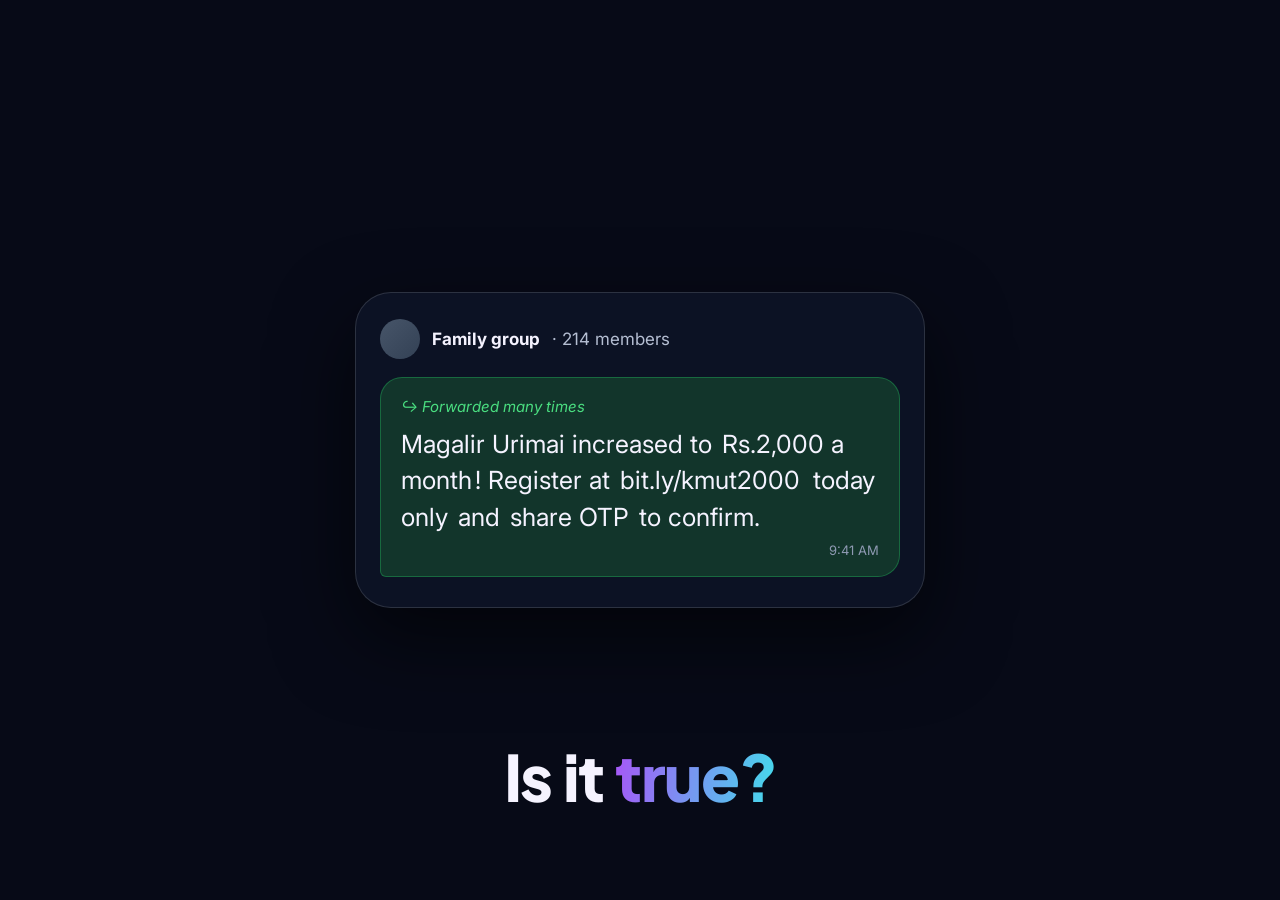
<file: scripts/video/cards/hook.html>
<!doctype html><html><head><meta charset="utf-8"><style>
@import url('https://fonts.googleapis.com/css2?family=Plus+Jakarta+Sans:wght@700;800&family=Inter:wght@400;500;600&display=swap');
html,body{margin:0;width:1536px;height:864px;overflow:hidden;background:#070A17 url(https://pakkam-alpha.vercel.app/assets/art/aurora.webp) center/cover;font-family:Inter,sans-serif;color:#F5F3FF}
.wrap{position:absolute;inset:0;display:grid;place-items:center}
.phone{width:520px;padding:26px 24px 30px;border-radius:36px;background:#0d1426ee;border:1px solid #ffffff22;box-shadow:0 30px 80px #0009;opacity:0;transform:translateY(40px) scale(.96);animation:in .8s cubic-bezier(.22,1,.36,1) .2s forwards}
.top{display:flex;align-items:center;gap:12px;margin-bottom:18px;color:#B5BED2;font-size:17px}
.av{width:40px;height:40px;border-radius:50%;background:linear-gradient(135deg,#475569,#334155)}
.bubble{background:#12352b;border:1px solid #25d36655;border-radius:22px 22px 22px 6px;padding:18px 20px 16px;font-size:25px;line-height:1.45;opacity:0;animation:in .7s cubic-bezier(.22,1,.36,1) .9s forwards}
.fw{font-size:15px;color:#4ade80;font-style:italic;margin-bottom:8px}
mark{background:none;color:inherit;border-radius:6px;padding:0 3px;transition:background .4s}
.on1 mark.a{background:#dc262666}.on2 mark.b{background:#f59e0b66}
.time{text-align:right;font-size:13px;color:#8F9AB3;margin-top:6px}
.q{position:absolute;bottom:92px;left:0;right:0;text-align:center;font:800 64px/1 'Plus Jakarta Sans',sans-serif;letter-spacing:-.02em;opacity:0;animation:in .7s cubic-bezier(.22,1,.36,1) 3.6s forwards}
.q span{background:linear-gradient(100deg,#A855F7,#42DDEB);-webkit-background-clip:text;color:transparent}
@keyframes in{to{opacity:1;transform:none}}
</style></head><body><div class="wrap"><div class="phone" id="p">
<div class="top"><span class="av"></span><b style="color:#F5F3FF">Family group</b> · 214 members</div>
<div class="bubble"><div class="fw">↪ Forwarded many times</div>
Magalir Urimai increased to <mark class="a">Rs.2,000 a month</mark>! Register at <mark class="b">bit.ly/kmut2000</mark> <mark class="b">today only</mark> and <mark class="b">share OTP</mark> to confirm.
<div class="time">9:41 AM</div></div></div></div>
<div class="q">Is it <span>true?</span></div>
<script>setTimeout(()=>document.getElementById('p').classList.add('on1'),2000);setTimeout(()=>document.getElementById('p').classList.add('on2'),2700);</script>
</body></html>
</file>
